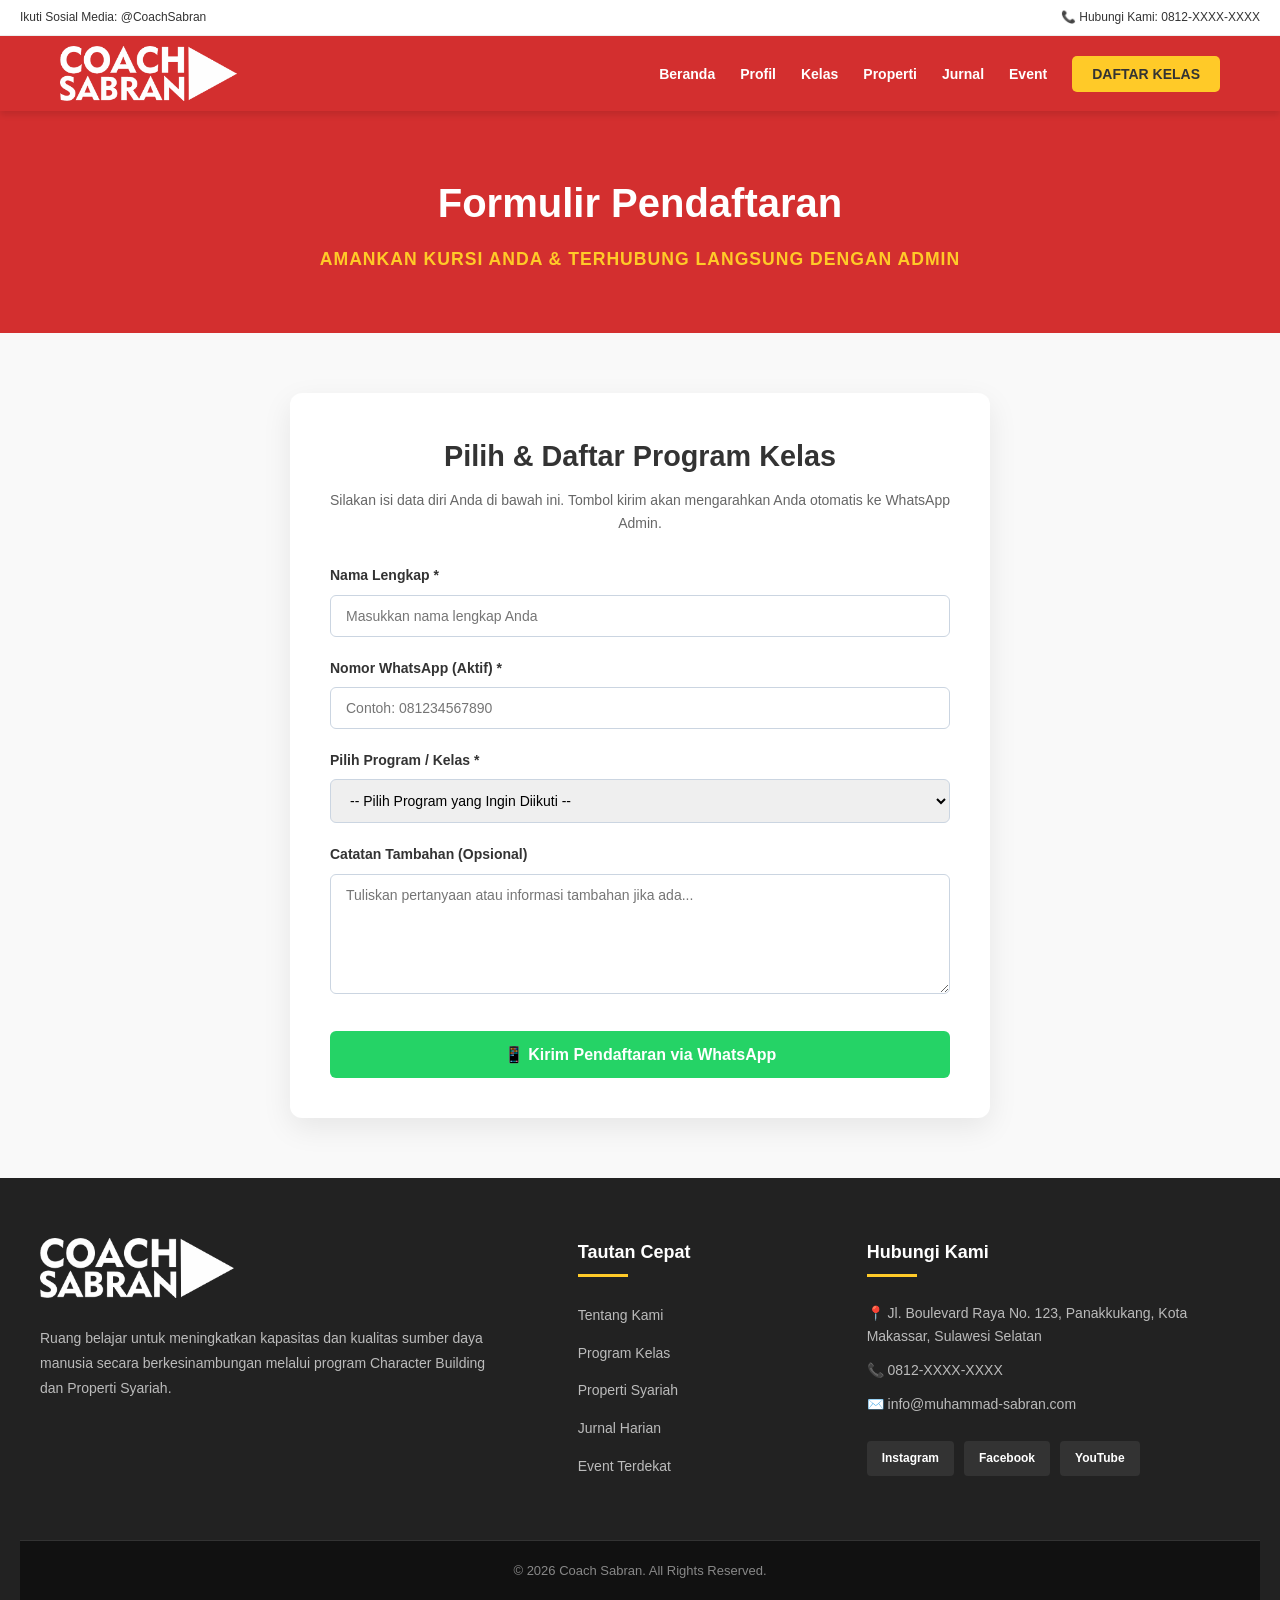
<file: pendaftaran.html>
<!DOCTYPE html>
<html lang="id">
<head>
    <meta charset="UTF-8">
    <meta name="viewport" content="width=device-width, initial-scale=1.0">
    <title>Pendaftaran Kelas - Coach Sabran</title>
    
    <!-- Memanggil CSS Global -->
    <link rel="stylesheet" href="style.css">
    
    <!-- CSS Khusus untuk Halaman Pendaftaran -->
    <style>
        .page-header {
            background-color: var(--primary-color);
            color: var(--white);
            padding: 60px 20px;
            text-align: center;
        }
        
        .page-header h1 {
            font-size: 2.5rem;
            margin-bottom: 10px;
        }
        
        .page-header p {
            color: var(--accent-color);
            font-size: 1.1rem;
            font-weight: 600;
            letter-spacing: 1px;
            text-transform: uppercase;
        }

        .form-container {
            max-width: 700px;
            margin: 60px auto;
            padding: 40px;
            background: var(--white);
            border-radius: 12px;
            box-shadow: 0 10px 30px rgba(0,0,0,0.08);
        }

        .form-container h2 {
            font-size: 1.8rem;
            color: var(--text-dark);
            margin-bottom: 10px;
            text-align: center;
        }

        .form-container p.subtitle {
            text-align: center;
            color: var(--text-light);
            font-size: 14px;
            margin-bottom: 30px;
        }

        .form-group {
            margin-bottom: 20px;
        }

        .form-group label {
            display: block;
            font-size: 14px;
            font-weight: 600;
            color: var(--text-dark);
            margin-bottom: 8px;
        }

        .form-control {
            width: 100%;
            padding: 12px 15px;
            border: 1px solid #cbd5e1;
            border-radius: 6px;
            font-size: 14px;
            font-family: inherit;
            transition: border-color 0.3s;
        }

        .form-control:focus {
            outline: none;
            border-color: var(--primary-color);
            box-shadow: 0 0 0 3px rgba(211, 47, 47, 0.1);
        }

        textarea.form-control {
            resize: vertical;
            height: 120px;
        }

        .btn-submit-wa {
            display: block;
            width: 100%;
            background-color: #25d366; /* Warna khas WhatsApp */
            color: var(--white);
            padding: 14px;
            border: none;
            border-radius: 6px;
            font-size: 16px;
            font-weight: bold;
            cursor: pointer;
            transition: background-color 0.3s, transform 0.2s;
            text-align: center;
            margin-top: 30px;
        }

        .btn-submit-wa:hover {
            background-color: #20ba5a;
            transform: translateY(-2px);
        }
    </style>
</head>
<body>

    <!-- TOP BAR & NAVBAR -->
    <div class="top-bar">
        <div class="top-bar-left"><span>Ikuti Sosial Media: @CoachSabran</span></div>
        <div class="top-bar-right"><span>📞 Hubungi Kami: 0812-XXXX-XXXX</span></div>
    </div>
    <header>
        <nav>
            <a href="index.html" class="logo">
                <img src="Asset/Coach Sabran Fix.png" alt="Logo Coach Sabran">
            </a>
            <ul class="nav-links">
                <li><a href="index.html">Beranda</a></li>
                <li><a href="profil.html">Profil</a></li>
                <li><a href="kelas.html">Kelas</a></li>
                <li><a href="properti.html">Properti</a></li>
                <li><a href="jurnal.html">Jurnal</a></li>
                <li><a href="event.html">Event</a></li>
                <li><a href="pendaftaran.html" class="btn-nav">DAFTAR KELAS</a></li>
            </ul>
        </nav>
    </header>

    <!-- HEADER HALAMAN -->
    <section class="page-header">
        <h1>Formulir Pendaftaran</h1>
        <p>Amankan Kursi Anda & Terhubung Langsung dengan Admin</p>
    </section>

    <!-- FORMULIR PENDAFTARAN -->
    <div class="form-container">
        <h2>Pilih & Daftar Program Kelas</h2>
        <p class="subtitle">Silakan isi data diri Anda di bawah ini. Tombol kirim akan mengarahkan Anda otomatis ke WhatsApp Admin.</p>

        <form id="waForm" onsubmit="sendToWhatsApp(event)">
            
            <div class="form-group">
                <label for="nama">Nama Lengkap *</label>
                <input type="text" id="nama" class="form-control" placeholder="Masukkan nama lengkap Anda" required>
            </div>

            <div class="form-group">
                <label for="whatsapp">Nomor WhatsApp (Aktif) *</label>
                <input type="tel" id="whatsapp" class="form-control" placeholder="Contoh: 081234567890" required>
            </div>

            <div class="form-group">
                <label for="program">Pilih Program / Kelas *</label>
                <select id="program" class="form-control" required>
                    <option value="" disabled selected>-- Pilih Program yang Ingin Diikuti --</option>
                    <option value="Character Building & Leadership">Character Building & Leadership</option>
                    <option value="Workshop Public Speaking">Workshop Public Speaking</option>
                    <option value="Kelas Online (Via WA) Public Speaking">Kelas Online (Via WA) Public Speaking</option>
                    <option value="Seminar Pemuda Berkarakter">Seminar Pemuda Berkarakter</option>
                    <option value="Konsultasi Properti Syariah">Konsultasi Properti Syariah</option>
                </select>
            </div>

            <div class="form-group">
                <label for="catatan">Catatan Tambahan (Opsional)</label>
                <textarea id="catatan" class="form-control" placeholder="Tuliskan pertanyaan atau informasi tambahan jika ada..."></textarea>
            </div>

            <button type="submit" class="btn-submit-wa">
                📱 Kirim Pendaftaran via WhatsApp
            </button>
        </form>
    </div>

    <!-- SCRIPT OTOMATIS WHATSAPP -->
    <script>
        function sendToWhatsApp(event) {
            event.preventDefault(); // Mencegah form agar tidak reload halaman

            // Ambil data dari form
            const nama = document.getElementById('nama').value;
            const whatsapp = document.getElementById('whatsapp').value;
            const program = document.getElementById('program').value;
            const catatan = document.getElementById('catatan').value;

            // NOMOR WHATSAPP ADMIN (Ganti nomor di bawah dengan nomor WhatsApp admin Anda, awali dengan kode negara misal 628...)
            const adminPhone = "6281342999083"; 

            // Susun format pesan yang rapi
            const message = `Halo Admin, saya ingin mendaftar kelas.%0A%0A` +
                            `*Nama:* ${nama}%0A` +
                            `*No. WhatsApp:* ${whatsapp}%0A` +
                            `*Pilihan Program:* ${program}%0A` +
                            `*Catatan:* ${catatan ? catatan : '-'}`;

            // Buka link WhatsApp
            const waUrl = `https://wa.me/${adminPhone}?text=${message}`;
            window.open(waUrl, '_blank');
        }
    </script>

    <!-- FOOTER -->
    <footer class="footer" style="margin-top: 60px;">
        <div class="footer-container">
            <div class="footer-col">
                <img src="Asset/Coach Sabran Fix.png" alt="Logo Coach Sabran" class="footer-logo">
                <p>Ruang belajar untuk meningkatkan kapasitas dan kualitas sumber daya manusia secara berkesinambungan melalui program Character Building dan Properti Syariah.</p>
            </div>
            <div class="footer-col">
                <h3>Tautan Cepat</h3>
                <ul>
                    <li><a href="profil.html">Tentang Kami</a></li>
                    <li><a href="kelas.html">Program Kelas</a></li>
                    <li><a href="properti.html">Properti Syariah</a></li>
                    <li><a href="jurnal.html">Jurnal Harian</a></li>
                    <li><a href="event.html">Event Terdekat</a></li>
                </ul>
            </div>
            <div class="footer-col">
                <h3>Hubungi Kami</h3>
                <ul class="contact-info">
                    <li>📍 Jl. Boulevard Raya No. 123, Panakkukang, Kota Makassar, Sulawesi Selatan</li>
                    <li>📞 0812-XXXX-XXXX</li>
                    <li>✉️ info@muhammad-sabran.com</li>
                </ul>
                <div class="social-links">
                    <a href="#">Instagram</a>
                    <a href="#">Facebook</a>
                    <a href="#">YouTube</a>
                </div>
            </div>
        </div>
        <div class="footer-bottom">
            <p>&copy; 2026 Coach Sabran. All Rights Reserved.</p>
        </div>
    </footer>

</body>
</html>
</file>
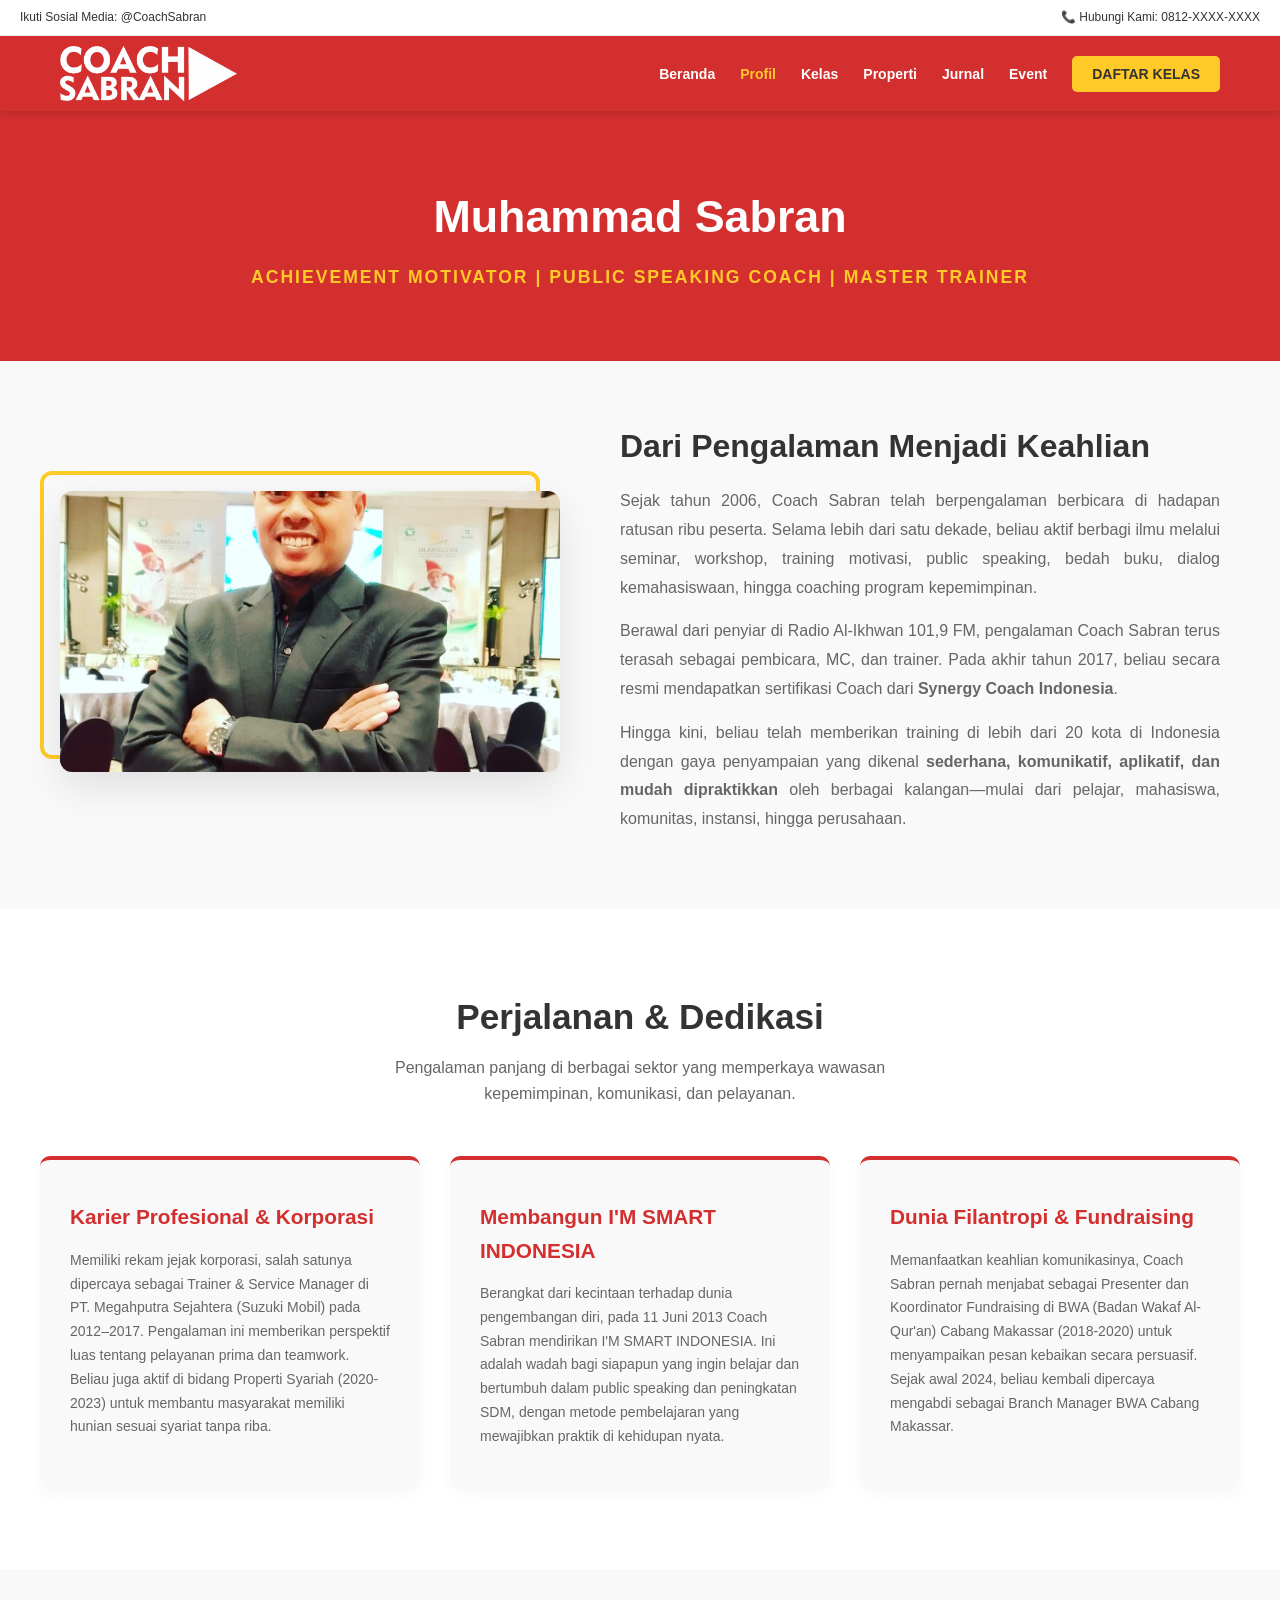
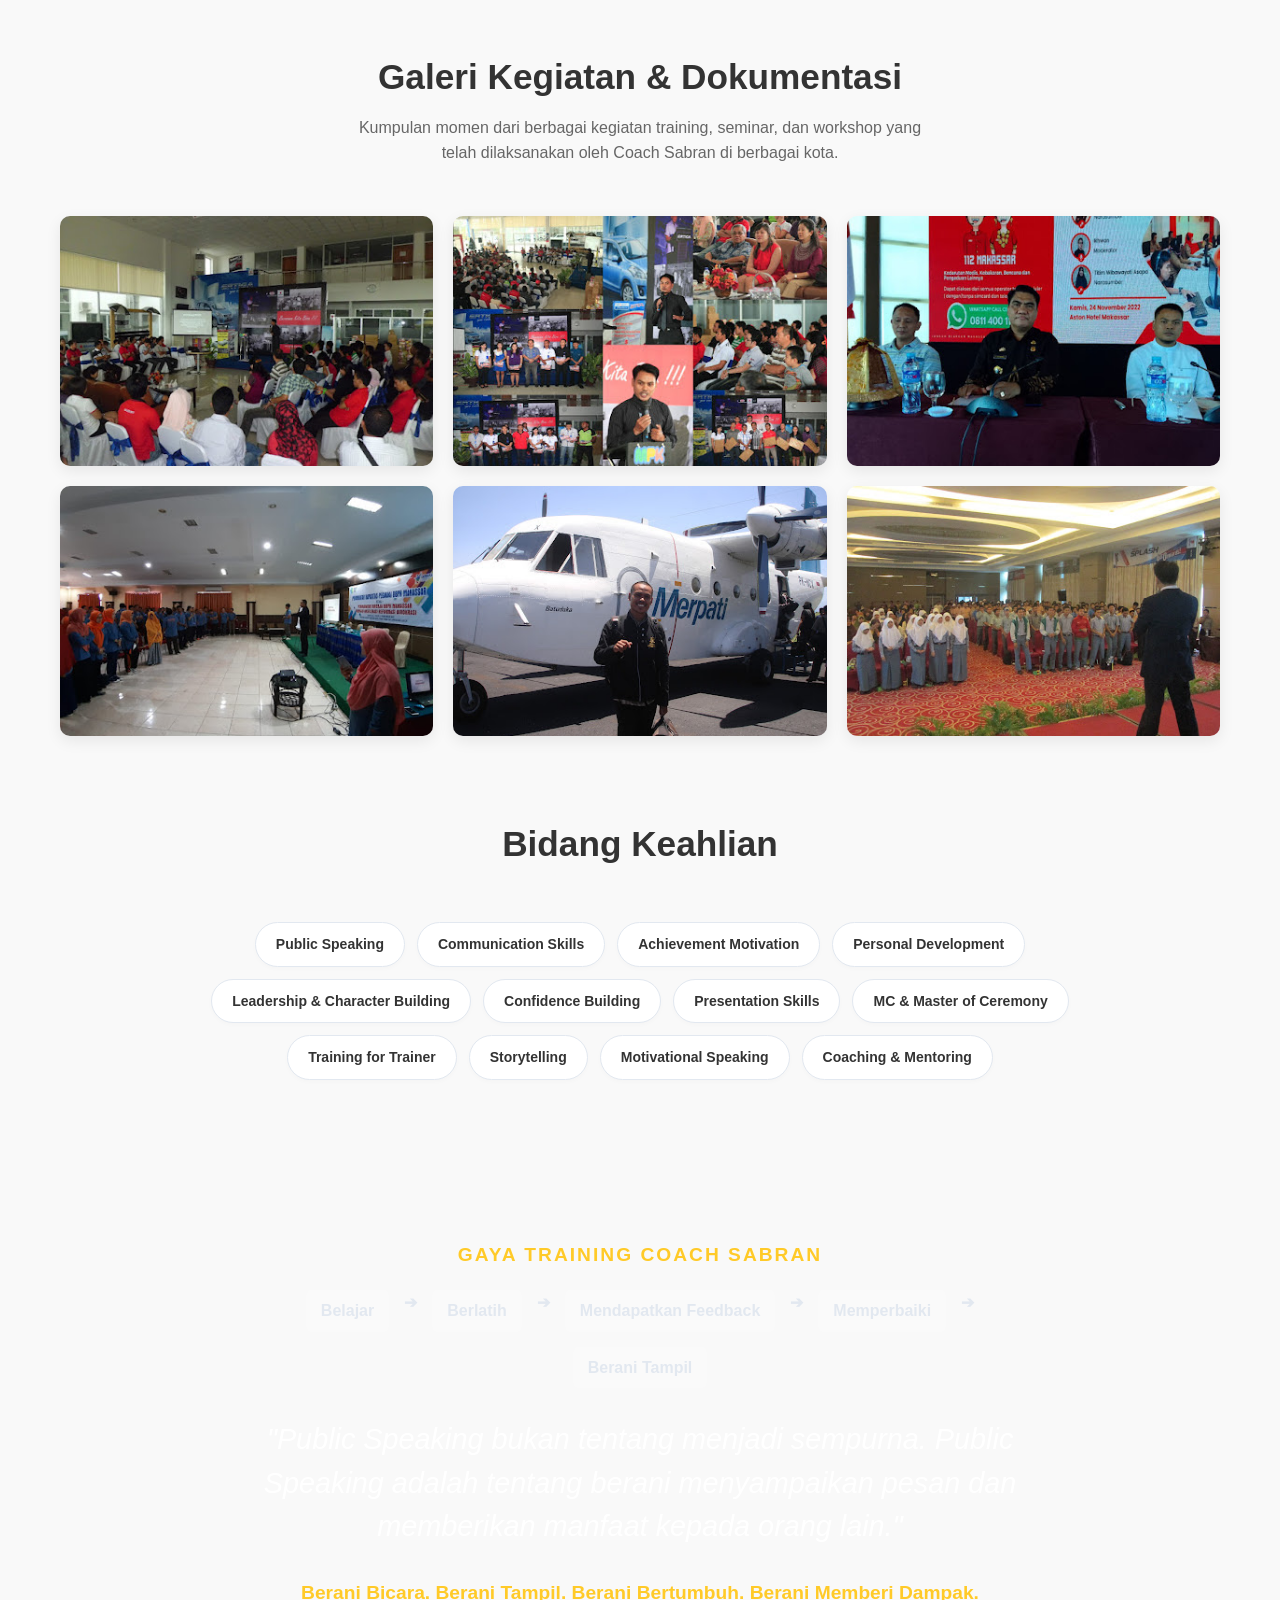
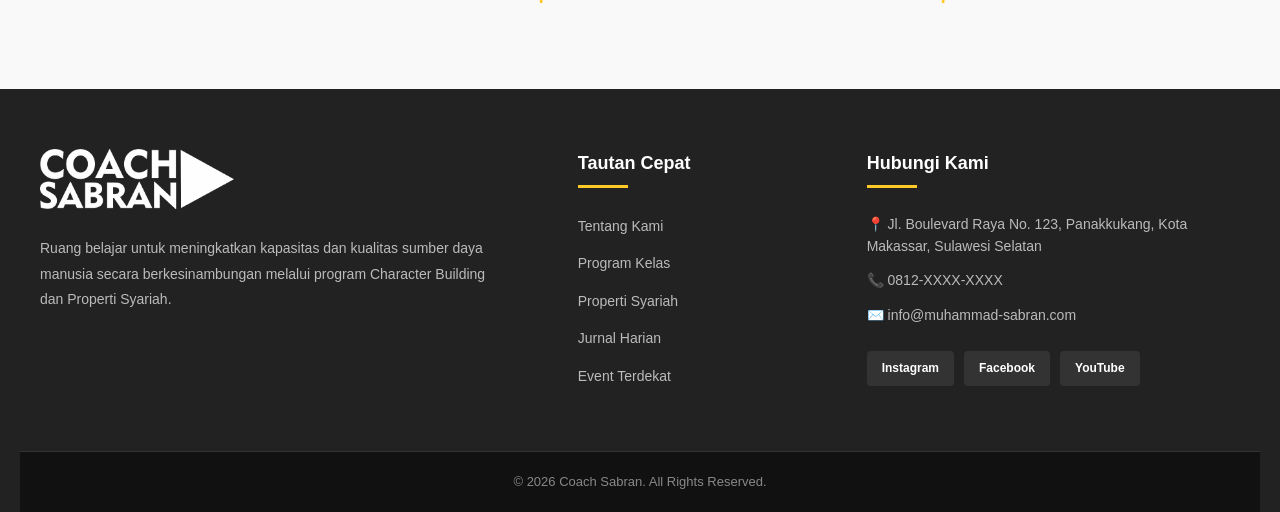
<file: profil.html>
<!DOCTYPE html>
<html lang="id">
<head>
    <meta charset="UTF-8">
    <meta name="viewport" content="width=device-width, initial-scale=1.0">
    <title>Profil - Coach Sabran</title>
    
    <!-- Memanggil CSS Global -->
    <link rel="stylesheet" href="style.css">
    
    <!-- CSS Khusus untuk Halaman Profil -->
    <style>
        .page-header {
            background-color: var(--primary-color);
            color: var(--white);
            padding: 70px 20px;
            text-align: center;
        }
        
        .page-header h1 {
            font-size: 2.8rem;
            margin-bottom: 10px;
        }
        
        .page-header p {
            color: var(--accent-color);
            font-size: 1.1rem;
            font-weight: 600;
            letter-spacing: 2px;
            text-transform: uppercase;
        }

        /* Container Biografi Utama */
        .about-container {
            max-width: 1200px;
            margin: 60px auto;
            padding: 0 20px;
            display: flex;
            gap: 60px;
            align-items: center;
        }

        .about-image {
            flex: 1;
            position: relative;
        }

        .about-image img {
            width: 100%;
            border-radius: 12px;
            box-shadow: 0 15px 40px rgba(0,0,0,0.1);
            object-fit: cover;
        }
        
        /* Aksen kotak kuning di belakang foto */
        .about-image::before {
            content: '';
            position: absolute;
            top: -20px;
            left: -20px;
            right: 20px;
            bottom: 20px;
            border: 4px solid var(--accent-color);
            border-radius: 12px;
            z-index: -1;
        }

        .about-content {
            flex: 1.2;
        }

        .about-content h2 {
            font-size: 2rem;
            color: var(--text-dark);
            margin-bottom: 15px;
        }

        .about-content p {
            color: var(--text-light);
            margin-bottom: 15px;
            line-height: 1.8;
            text-align: justify;
        }

        /* Highlight Section (Perjalanan Karier) */
        .journey-section {
            background-color: var(--white);
            padding: 80px 20px;
            margin-top: 40px;
        }

        .section-title {
            text-align: center;
            margin-bottom: 50px;
        }

        .section-title h2 {
            font-size: 2.2rem;
            color: var(--text-dark);
            margin-bottom: 10px;
        }

        .section-title p {
            color: var(--text-light);
            max-width: 600px;
            margin: 0 auto;
        }

        .grid-journey {
            max-width: 1200px;
            margin: 0 auto;
            display: grid;
            grid-template-columns: repeat(auto-fit, minmax(320px, 1fr));
            gap: 30px;
        }

        .journey-card {
            background: var(--bg-light);
            padding: 40px 30px;
            border-radius: 10px;
            border-top: 4px solid var(--primary-color);
            box-shadow: 0 5px 15px rgba(0,0,0,0.03);
            transition: transform 0.3s;
        }

        .journey-card:hover {
            transform: translateY(-5px);
        }

        .journey-card h3 {
            color: var(--primary-color);
            margin-bottom: 15px;
            font-size: 1.3rem;
        }

        .journey-card p {
            color: var(--text-light);
            font-size: 14px;
            line-height: 1.7;
        }

        /* Bidang Keahlian (Skills Tag) */
        .skills-section {
            max-width: 1000px;
            margin: 80px auto;
            padding: 0 20px;
            text-align: center;
        }

        .skills-wrapper {
            display: flex;
            flex-wrap: wrap;
            justify-content: center;
            gap: 12px;
            margin-top: 30px;
        }

        .skill-tag {
            background-color: var(--white);
            color: var(--text-dark);
            padding: 10px 20px;
            border-radius: 30px;
            font-size: 14px;
            font-weight: 600;
            border: 1px solid #e2e8f0;
            transition: all 0.3s;
            box-shadow: 0 2px 5px rgba(0,0,0,0.02);
        }

        .skill-tag:hover {
            background-color: var(--primary-color);
            color: var(--white);
            border-color: var(--primary-color);
        }

        /* Kutipan Gaya Training */
        .quote-section {
            background-image: linear-gradient(rgba(17, 24, 39, 0.8), rgba(17, 24, 39, 0.9)), url('https://images.unsplash.com/photo-1475721027785-f74eccf877e2?q=80&w=2070&auto=format&fit=crop');
            background-size: cover;
            background-position: center;
            background-attachment: fixed;
            padding: 80px 20px;
            text-align: center;
            color: var(--white);
            margin-top: 60px;
        }

        .quote-box {
            max-width: 800px;
            margin: 0 auto;
        }

        .quote-box h3 {
            color: var(--accent-color);
            font-size: 1.2rem;
            text-transform: uppercase;
            letter-spacing: 2px;
            margin-bottom: 20px;
        }

        .quote-box p.quote-text {
            font-size: 1.8rem;
            font-style: italic;
            line-height: 1.5;
            margin-bottom: 30px;
        }

        .training-steps {
            display: flex;
            justify-content: center;
            flex-wrap: wrap;
            gap: 15px;
            font-weight: bold;
            color: #e2e8f0;
            margin-bottom: 30px;
        }

        .training-steps span {
            background: rgba(255, 255, 255, 0.1);
            padding: 8px 15px;
            border-radius: 5px;
        }

        /* Responsif untuk Mobile */
        @media (max-width: 768px) {
            .about-container { flex-direction: column; gap: 40px; }
            .about-image::before { display: none; }
            .page-header h1 { font-size: 2rem; }
            .quote-box p.quote-text { font-size: 1.3rem; }
        }
    </style>
</head>
<body>

    <!-- TOP BAR & NAVBAR -->
    <div class="top-bar">
        <div class="top-bar-left"><span>Ikuti Sosial Media: @CoachSabran</span></div>
        <div class="top-bar-right"><span>📞 Hubungi Kami: 0812-XXXX-XXXX</span></div>
    </div>
    <header>
        <nav>
            <a href="Mock-Up.html" class="logo">
                <img src="Asset/Coach Sabran Fix.png" alt="Logo Coach Sabran">
            </a>
            <ul class="nav-links">
                <li><a href="index.html">Beranda</a></li>
                <li><a href="profil.html" style="color: var(--accent-color);">Profil</a></li>
                <li><a href="kelas.html">Kelas</a></li>
                <li><a href="properti.html">Properti</a></li>
                <li><a href="jurnal.html">Jurnal</a></li>
                <li><a href="event.html">Event</a></li>
                <li><a href="pendaftaran.html" class="btn-nav">DAFTAR KELAS</a></li>
            </ul>
        </nav>
    </header>

    <!-- HEADER HALAMAN -->
    <section class="page-header">
        <h1>Muhammad Sabran</h1>
        <p>Achievement Motivator | Public Speaking Coach | Master Trainer</p>
    </section>

    <!-- KONTEN TENTANG (BIOGRAFI) -->
    <section class="about-container">
        <div class="about-image">
            <!-- Ganti dengan foto Coach Sabran -->
            <img src="Asset/CoachSabran.jpg" alt="Foto Coach Sabran">
        </div>
        <div class="about-content">
            <h2>Dari Pengalaman Menjadi Keahlian</h2>
            <p>Sejak tahun 2006, Coach Sabran telah berpengalaman berbicara di hadapan ratusan ribu peserta. Selama lebih dari satu dekade, beliau aktif berbagi ilmu melalui seminar, workshop, training motivasi, public speaking, bedah buku, dialog kemahasiswaan, hingga coaching program kepemimpinan.</p>
            <p>Berawal dari penyiar di Radio Al-Ikhwan 101,9 FM, pengalaman Coach Sabran terus terasah sebagai pembicara, MC, dan trainer. Pada akhir tahun 2017, beliau secara resmi mendapatkan sertifikasi Coach dari <strong>Synergy Coach Indonesia</strong>.</p>
            <p>Hingga kini, beliau telah memberikan training di lebih dari 20 kota di Indonesia dengan gaya penyampaian yang dikenal <strong>sederhana, komunikatif, aplikatif, dan mudah dipraktikkan</strong> oleh berbagai kalangan—mulai dari pelajar, mahasiswa, komunitas, instansi, hingga perusahaan.</p>
        </div>
    </section>

    <!-- PERJALANAN KARIER (GRID) -->
    <section class="journey-section">
        <div class="section-title">
            <h2>Perjalanan & Dedikasi</h2>
            <p>Pengalaman panjang di berbagai sektor yang memperkaya wawasan kepemimpinan, komunikasi, dan pelayanan.</p>
        </div>
        <div class="grid-journey">
            <!-- Kartu 1 -->
            <div class="journey-card">
                <h3>Karier Profesional & Korporasi</h3>
                <p>Memiliki rekam jejak korporasi, salah satunya dipercaya sebagai Trainer & Service Manager di PT. Megahputra Sejahtera (Suzuki Mobil) pada 2012–2017. Pengalaman ini memberikan perspektif luas tentang pelayanan prima dan teamwork. Beliau juga aktif di bidang Properti Syariah (2020-2023) untuk membantu masyarakat memiliki hunian sesuai syariat tanpa riba.</p>
            </div>
            <!-- Kartu 2 -->
            <div class="journey-card">
                <h3>Membangun I'M SMART INDONESIA</h3>
                <p>Berangkat dari kecintaan terhadap dunia pengembangan diri, pada 11 Juni 2013 Coach Sabran mendirikan I'M SMART INDONESIA. Ini adalah wadah bagi siapapun yang ingin belajar dan bertumbuh dalam public speaking dan peningkatan SDM, dengan metode pembelajaran yang mewajibkan praktik di kehidupan nyata.</p>
            </div>
            <!-- Kartu 3 -->
            <div class="journey-card">
                <h3>Dunia Filantropi & Fundraising</h3>
                <p>Memanfaatkan keahlian komunikasinya, Coach Sabran pernah menjabat sebagai Presenter dan Koordinator Fundraising di BWA (Badan Wakaf Al-Qur'an) Cabang Makassar (2018-2020) untuk menyampaikan pesan kebaikan secara persuasif. Sejak awal 2024, beliau kembali dipercaya mengabdi sebagai Branch Manager BWA Cabang Makassar.</p>
            </div>
        </div>
    </section>

<!-- GALERI KEGIATAN -->
    <section class="gallery-section">
        <div class="section-title">
            <h2>Galeri Kegiatan & Dokumentasi</h2>
            <p>Kumpulan momen dari berbagai kegiatan training, seminar, dan workshop yang telah dilaksanakan oleh Coach Sabran di berbagai kota.</p>
        </div>
        
        <div class="gallery-grid">
            <!-- Foto 1: Presentasi Suzuki / Korporasi -->
            <div class="gallery-item">
                <img src="Asset/peng1.JPG" alt="Training Motivasi">
                <div class="gallery-overlay">
                    <div class="gallery-text">
                        <h3>Corporate Training</h3>
                        <p>Berbagi motivasi dan pengalaman pelayanan prima di hadapan tim korporasi dan pelanggan.</p>
                    </div>
                </div>
            </div>

            <!-- Foto 2: Kolase Kegiatan -->
            <div class="gallery-item">
                <img src="Asset/peng2.jpg" alt="Workshop Public Speaking">
                <div class="gallery-overlay">
                    <div class="gallery-text">
                        <h3>Public Speaking & MC</h3>
                        <p>Memandu acara, membawakan presentasi, dan memberikan penghargaan di berbagai panggung inspiratif.</p>
                    </div>
                </div>
            </div>

            <!-- Foto 3: Pembicara Tamu / Panelis -->
            <div class="gallery-item">
                <img src="Asset/peng3.jpg" alt="Kegiatan LPK AICHI">
                <div class="gallery-overlay">
                    <div class="gallery-text">
                        <h3>Diskusi Panel & Seminar</h3>
                        <p>Menjadi narasumber ahli untuk memberikan wawasan dan perspektif baru dalam forum diskusi.</p>
                    </div>
                </div>
            </div>

            <!-- Foto 4: Pelatihan Peserta Berseragam (Kiri Bawah) -->
            <div class="gallery-item">
                <img src="Asset/peng4.jpg" alt="Sosialisasi Properti Syariah">
                <div class="gallery-overlay">
                    <div class="gallery-text">
                        <h3>Character Building</h3>
                        <p>Membangun mental disiplin dan karakter tangguh bersama peserta dari berbagai institusi.</p>
                    </div>
                </div>
            </div>

            <!-- Foto 5: Foto di Pesawat Merpati -->
            <div class="gallery-item">
                <img src="Asset/peng6.JPG" alt="Kegiatan BWA Makassar">
                <div class="gallery-overlay">
                    <div class="gallery-text">
                        <h3>Perjalanan Inspiratif</h3>
                        <p>Berkeliling ke berbagai daerah dan instansi untuk menebarkan semangat perubahan positif.</p>
                    </div>
                </div>
            </div>

            <!-- Foto 6: Seminar Skala Besar (Kanan Bawah) -->
            <div class="gallery-item">
                <img src="Asset/peng7.jpg" alt="Private Coaching">
                <div class="gallery-overlay">
                    <div class="gallery-text">
                        <h3>Seminar Nasional</h3>
                        <p>Memotivasi dan menginspirasi ratusan peserta dalam ruangan besar dengan energi yang maksimal.</p>
                    </div>
                </div>
            </div>
        </div>
    </section>

    <!-- BIDANG KEAHLIAN (SKILLS TAG) -->
    <section class="skills-section">
        <div class="section-title">
            <h2>Bidang Keahlian</h2>
        </div>
        <div class="skills-wrapper">
            <span class="skill-tag">Public Speaking</span>
            <span class="skill-tag">Communication Skills</span>
            <span class="skill-tag">Achievement Motivation</span>
            <span class="skill-tag">Personal Development</span>
            <span class="skill-tag">Leadership & Character Building</span>
            <span class="skill-tag">Confidence Building</span>
            <span class="skill-tag">Presentation Skills</span>
            <span class="skill-tag">MC & Master of Ceremony</span>
            <span class="skill-tag">Training for Trainer</span>
            <span class="skill-tag">Storytelling</span>
            <span class="skill-tag">Motivational Speaking</span>
            <span class="skill-tag">Coaching & Mentoring</span>
        </div>
    </section>

    <!-- GAYA TRAINING & QUOTE -->
    <section class="quote-section">
        <div class="quote-box">
            <h3>Gaya Training Coach Sabran</h3>
            <div class="training-steps">
                <span>Belajar</span> ➔ <span>Berlatih</span> ➔ <span>Mendapatkan Feedback</span> ➔ <span>Memperbaiki</span> ➔ <span>Berani Tampil</span>
            </div>
            <p class="quote-text">"Public Speaking bukan tentang menjadi sempurna. Public Speaking adalah tentang berani menyampaikan pesan dan memberikan manfaat kepada orang lain."</p>
            <p style="font-weight: bold; color: var(--accent-color); font-size: 1.2rem; margin-top: 20px;">
                Berani Bicara. Berani Tampil. Berani Bertumbuh. Berani Memberi Dampak.
            </p>
        </div>
    </section>

    <!-- FOOTER -->
    <footer class="footer" style="margin-top: 0;">
        <div class="footer-container">
            <div class="footer-col">
                <img src="Asset/Coach Sabran Fix.png" alt="Logo Coach Sabran" class="footer-logo">
                <p>Ruang belajar untuk meningkatkan kapasitas dan kualitas sumber daya manusia secara berkesinambungan melalui program Character Building dan Properti Syariah.</p>
            </div>
            <div class="footer-col">
                <h3>Tautan Cepat</h3>
                <ul>
                    <li><a href="profil.html">Tentang Kami</a></li>
                    <li><a href="index.html#kelas">Program Kelas</a></li>
                    <li><a href="index.html#properti">Properti Syariah</a></li>
                    <li><a href="index.html#jurnal">Jurnal Harian</a></li>
                    <li><a href="index.html#event">Event Terdekat</a></li>
                </ul>
            </div>
            <div class="footer-col">
                <h3>Hubungi Kami</h3>
                <ul class="contact-info">
                    <li>📍 Jl. Boulevard Raya No. 123, Panakkukang, Kota Makassar, Sulawesi Selatan</li>
                    <li>📞 0812-XXXX-XXXX</li>
                    <li>✉️ info@muhammad-sabran.com</li>
                </ul>
                <div class="social-links">
                    <a href="#">Instagram</a>
                    <a href="#">Facebook</a>
                    <a href="#">YouTube</a>
                </div>
            </div>
        </div>
        <div class="footer-bottom">
            <p>&copy; 2026 Coach Sabran. All Rights Reserved.</p>
        </div>
    </footer>

</body>
</html>
</file>
<file: style.css>
/* === RESET & VARIABEL DASAR === */
* {
    margin: 0;
    padding: 0;
    box-sizing: border-box;
    font-family: 'Segoe UI', Tahoma, Geneva, Verdana, sans-serif;
}

:root {
    --primary-color: #d32f2f; 
    --accent-color: #ffca28; 
    --text-dark: #333333;
    --text-light: #666666;
    --bg-light: #f9f9f9;
    --white: #ffffff;
}

body {
    background-color: var(--bg-light);
    color: var(--text-dark);
    line-height: 1.6;
}

/* === TOP BAR & NAVBAR === */
/* === TOP BAR & NAVBAR === */
.top-bar {
    background-color: var(--white); /* Latar diubah jadi putih */
    color: var(--text-dark); /* Teks diubah jadi gelap */
    font-size: 12px;
    padding: 8px 20px;
    display: flex;
    justify-content: space-between;
    align-items: center;
    border-bottom: 1px solid #eeeeee; /* Garis batas tipis di bawah top bar */
}

header {
    background-color: var(--primary-color); /* Latar navbar diubah jadi merah */
    position: sticky;
    top: 0;
    z-index: 1000;
    box-shadow: 0 4px 6px rgba(0,0,0,0.1);
}

nav {
    display: flex;
    justify-content: space-between;
    align-items: center;
    max-width: 1200px;
    margin: 0 auto;
    padding: 10px 20px; /* Padding sedikit dikurangi agar tidak terlalu tebal */
}

.logo {
    display: flex;
    align-items: center;
    text-decoration: none;
}

/* Mengatur ukuran ideal logo */
.logo img {
    height: 55px; /* Tinggi ideal logo untuk navbar */
    width: auto;
    display: block;
    object-fit: contain;
}

.nav-links {
    display: flex;
    list-style: none;
    align-items: center;
    gap: 25px;
}

.nav-links a {
    color: var(--white); /* Teks menu diubah jadi putih */
    text-decoration: none;
    font-size: 14px;
    font-weight: 600;
    transition: color 0.3s ease;
}

.nav-links a:hover { 
    color: var(--accent-color); /* Warna berubah jadi kuning saat kursor mendekat */
}

.btn-nav {
    background-color: var(--accent-color);
    color: var(--text-dark) !important; /* Memastikan teks tombol tetap gelap */
    padding: 10px 20px;
    border-radius: 5px;
    transition: background-color 0.3s;
}

.btn-nav:hover {
    background-color: #f5b900;
}

/* === HERO SLIDER === */
.hero-slider {
    position: relative;
    height: 550px;
    width: 100%;
}

.slide {
    display: none; /* Sembunyikan semua slide secara default */
    background-size: cover;
    background-position: center;
    height: 100%;
    width: 100%;
    flex-direction: column;
    justify-content: center;
    padding: 20px 10%;
    color: var(--white);
}

.slide-content {
    max-width: 600px;
    animation: fadeContent 1s ease-in-out;
}

/* Animasi Fade */
.fade {
    animation-name: fade;
    animation-duration: 1.5s;
}
@keyframes fade {
    from {opacity: .5} 
    to {opacity: 1}
}
@keyframes fadeContent {
    from {transform: translateY(20px); opacity: 0;}
    to {transform: translateY(0); opacity: 1;}
}

.slide-content h4 { color: var(--accent-color); letter-spacing: 2px; margin-bottom: 15px; font-size: 14px; text-transform: uppercase; }
.slide-content h1 { font-size: 3.5rem; line-height: 1.2; margin-bottom: 20px; }
.slide-content h1 span { color: var(--accent-color); }
.slide-content p { font-size: 1.1rem; margin-bottom: 30px; color: #e2e8f0; }

.btn-outline {
    display: inline-block;
    background-color: transparent;
    color: var(--white);
    border: 2px solid var(--white);
    padding: 12px 30px;
    text-decoration: none;
    font-weight: bold;
    border-radius: 5px;
    transition: all 0.3s;
}
.btn-outline:hover { background-color: var(--white); color: var(--text-dark); }

/* Navigasi Kiri Kanan */
.prev, .next {
    cursor: pointer;
    position: absolute;
    top: 50%;
    width: auto;
    padding: 16px;
    margin-top: -40px; /* Disesuaikan agar pas di tengah */
    color: white;
    font-weight: bold;
    font-size: 24px;
    transition: 0.6s ease;
    border-radius: 0 3px 3px 0;
    user-select: none;
    background-color: rgba(0,0,0,0.2);
}
.next { right: 0; border-radius: 3px 0 0 3px; }
.prev:hover, .next:hover { background-color: rgba(0,0,0,0.8); }

/* Indikator Titik */
.dots-container {
    position: absolute;
    bottom: 90px; /* Ditaruh di atas kartu fitur */
    width: 100%;
    text-align: center;
}
.dot {
    cursor: pointer;
    height: 12px;
    width: 12px;
    margin: 0 5px;
    background-color: rgba(255,255,255,0.5);
    border-radius: 50%;
    display: inline-block;
    transition: background-color 0.6s ease, width 0.3s ease;
}
.active-dot, .dot:hover {
    background-color: var(--accent-color);
    width: 25px;
    border-radius: 10px;
}

.btn-outline {
    display: inline-block;
    background-color: transparent;
    color: var(--white);
    border: 2px solid var(--white);
    padding: 12px 30px;
    text-decoration: none;
    font-weight: bold;
    border-radius: 5px;
    transition: all 0.3s;
}
.btn-outline:hover { background-color: var(--white); color: var(--text-dark); }

/* === KARTU FITUR OVERLAP === */
.features-wrapper {
    max-width: 1200px;
    margin: 0 auto;
    padding: 0 20px;
    position: relative;
    margin-top: -80px; 
    z-index: 10;
}
.features-grid {
    display: grid;
    grid-template-columns: repeat(4, 1fr);
    gap: 20px;
}
.feature-card {
    background-color: var(--white);
    padding: 30px 20px;
    border-radius: 10px;
    box-shadow: 0 10px 30px rgba(0,0,0,0.08);
    text-align: center;
    border-bottom: 4px solid transparent;
}
.feature-number { color: #e2e8f0; font-size: 40px; font-weight: 800; line-height: 1; margin-bottom: 10px; }
.feature-card h3 { font-size: 18px; color: var(--text-dark); margin-bottom: 10px; }
.feature-card p { font-size: 13px; color: var(--text-light); }

/* === STATISTIK COUNTER === */
.stats-section {
    background-color: var(--primary-color);
    color: var(--white);
    padding: 60px 20px;
    margin-top: 60px;
}
.stats-grid {
    max-width: 1000px;
    margin: 0 auto;
    display: grid;
    grid-template-columns: repeat(3, 1fr);
    text-align: center;
    gap: 30px;
}
.stat-item h2 { font-size: 3rem; color: var(--accent-color); margin-bottom: 5px; }
.stat-item p { font-size: 1.1rem; font-weight: 600; text-transform: uppercase; letter-spacing: 1px; }

/* === PREVIEW SECTIONS GLOBAL === */
.preview-section {
    max-width: 1200px;
    margin: 80px auto;
    padding: 0 20px;
}
.section-header { text-align: center; margin-bottom: 40px; }
.section-header h4 { color: var(--accent-color); font-size: 14px; text-transform: uppercase; letter-spacing: 1.5px; }
.section-header h2 { font-size: 2.5rem; color: var(--text-dark); margin-top: 5px; }

.grid-3 {
    display: grid;
    grid-template-columns: repeat(auto-fit, minmax(300px, 1fr));
    gap: 30px;
}

.card {
    background: var(--white);
    border-radius: 8px;
    overflow: hidden;
    box-shadow: 0 5px 15px rgba(0,0,0,0.05);
    transition: transform 0.3s;
}
.card:hover { transform: translateY(-5px); }
.card-img { width: 100%; height: 200px; object-fit: cover; }
.card-content { padding: 20px; }
.card-title { font-size: 1.2rem; font-weight: 700; margin-bottom: 10px; color: var(--text-dark); }
.card-desc { font-size: 14px; color: var(--text-light); margin-bottom: 15px; }
.btn-link { color: var(--primary-color); text-decoration: none; font-weight: 600; font-size: 14px; }
.btn-link:hover { text-decoration: underline; }

/* === KHUSUS PROFIL === */
.profil-flex { display: flex; gap: 40px; align-items: center; }
.profil-img { flex: 1; border-radius: 10px; overflow: hidden; }
.profil-img img { width: 100%; display: block; }
.profil-text { flex: 1; }
.profil-text h2 { margin-bottom: 20px; font-size: 2rem; }
.profil-text p { color: var(--text-light); margin-bottom: 20px; }

/* === KHUSUS EVENT === */
.event-item {
    display: flex;
    background: var(--white);
    margin-bottom: 15px;
    border-radius: 8px;
    box-shadow: 0 3px 10px rgba(0,0,0,0.05);
    overflow: hidden;
}
.event-date {
    background: var(--primary-color);
    color: var(--white);
    padding: 20px;
    text-align: center;
    min-width: 100px;
}
.event-date span { display: block; font-size: 2rem; font-weight: 800; line-height: 1; }
.event-details { padding: 20px; display: flex; flex-direction: column; justify-content: center; }
.event-details h3 { margin-bottom: 5px; font-size: 1.1rem; }

/* Responsive Update */
@media (max-width: 768px) {
    .features-grid, .stats-grid, .profil-flex { grid-template-columns: 1fr; flex-direction: column; }
    .nav-links { display: none; }
}
/* === FOOTER === */
.footer {
    background-color: #222222; /* Warna latar gelap agar elegan dan logo putih terlihat */
    color: #dddddd;
    padding: 60px 20px 0; 
    margin-top: 80px; /* Jarak dari konten di atasnya */
}

.footer-container {
    max-width: 1200px;
    margin: 0 auto;
    display: grid;
    grid-template-columns: 2fr 1fr 1.5fr; /* Proporsi lebar tiap kolom */
    gap: 40px;
    padding-bottom: 50px;
}

.footer-col h3 {
    color: var(--white);
    font-size: 18px;
    margin-bottom: 25px;
    position: relative;
    padding-bottom: 10px;
}

/* Garis aksen kuning di bawah judul kolom */
.footer-col h3::after {
    content: '';
    position: absolute;
    left: 0;
    bottom: 0;
    width: 50px;
    height: 3px;
    background-color: var(--accent-color);
}

.footer-logo {
    height: 60px; /* Ukuran logo di footer */
    margin-bottom: 20px;
    object-fit: contain;
}

.footer-col p {
    font-size: 14px;
    line-height: 1.8;
    color: #bbbbbb;
    max-width: 90%;
}

.footer-col ul {
    list-style: none;
}

.footer-col ul li {
    margin-bottom: 12px;
}

.footer-col ul li a {
    color: #bbbbbb;
    text-decoration: none;
    font-size: 14px;
    transition: color 0.3s;
}

.footer-col ul li a:hover {
    color: var(--accent-color); /* Berubah kuning saat disorot */
}

.contact-info li {
    font-size: 14px;
    color: #bbbbbb;
    display: flex;
    gap: 10px;
    align-items: flex-start;
    line-height: 1.6;
}

.social-links {
    margin-top: 25px;
    display: flex;
    gap: 10px;
}

.social-links a {
    color: var(--white);
    font-size: 12px;
    font-weight: 600;
    text-decoration: none;
    background: #333333;
    padding: 8px 15px;
    border-radius: 4px;
    transition: background 0.3s;
}

.social-links a:hover {
    background: var(--primary-color); /* Kotak sosmed jadi merah saat disorot */
}

.footer-bottom {
    text-align: center;
    padding: 20px;
    background-color: #111111; /* Warna paling gelap untuk dasar */
    font-size: 13px;
    color: #888888;
    border-top: 1px solid #333333;
}

/* Responsif untuk pengguna HP (Otomatis menjadi satu kolom berjejer ke bawah) */
@media (max-width: 768px) {
    .footer-container {
        grid-template-columns: 1fr; 
        gap: 40px;
    }
    .footer-col p {
        max-width: 100%;
    }
}   
 /* === GALERI KEGIATAN === */
.gallery-section {
    max-width: 1200px;
    margin: 80px auto;
    padding: 0 20px;
}

.gallery-grid {
    display: grid;
    grid-template-columns: repeat(3, 1fr); /* 3 Kolom di Desktop */
    gap: 20px;
}

.gallery-item {
    position: relative;
    overflow: hidden;
    border-radius: 10px;
    height: 250px;
    box-shadow: 0 5px 15px rgba(0,0,0,0.08);
}

.gallery-item img {
    width: 100%;
    height: 100%;
    object-fit: cover;
    transition: transform 0.5s ease;
}

/* Gelap saat kursor diarahkan ke gambar */
.gallery-overlay {
    position: absolute;
    top: 0;
    left: 0;
    width: 100%;
    height: 100%;
    background: rgba(211, 47, 47, 0.9); /* Menggunakan warna merah utama dengan transparansi */
    display: flex;
    align-items: center;
    justify-content: center;
    opacity: 0;
    transition: opacity 0.3s ease;
    padding: 20px;
    text-align: center;
}

.gallery-text {
    color: var(--white);
    transform: translateY(20px);
    transition: transform 0.3s ease;
}

.gallery-text h3 {
    font-size: 1.2rem;
    margin-bottom: 8px;
    color: var(--accent-color); /* Judul teks dalam overlay menggunakan warna kuning emas */
}

.gallery-text p {
    font-size: 0.85rem;
    line-height: 1.5;
}

/* Efek HOVER */
.gallery-item:hover img {
    transform: scale(1.1); /* Gambar membesar sedikit */
}

.gallery-item:hover .gallery-overlay {
    opacity: 1; /* Overlay merah muncul */
}

.gallery-item:hover .gallery-text {
    transform: translateY(0); /* Teks naik perlahan */
}

/* Responsif untuk Mobile */
@media (max-width: 900px) {
    .gallery-grid {
        grid-template-columns: repeat(2, 1fr); /* 2 Kolom di tablet */
    }
}

@media (max-width: 600px) {
    .gallery-grid {
        grid-template-columns: 1fr; /* 1 Kolom di HP */
    }
}
</file>
